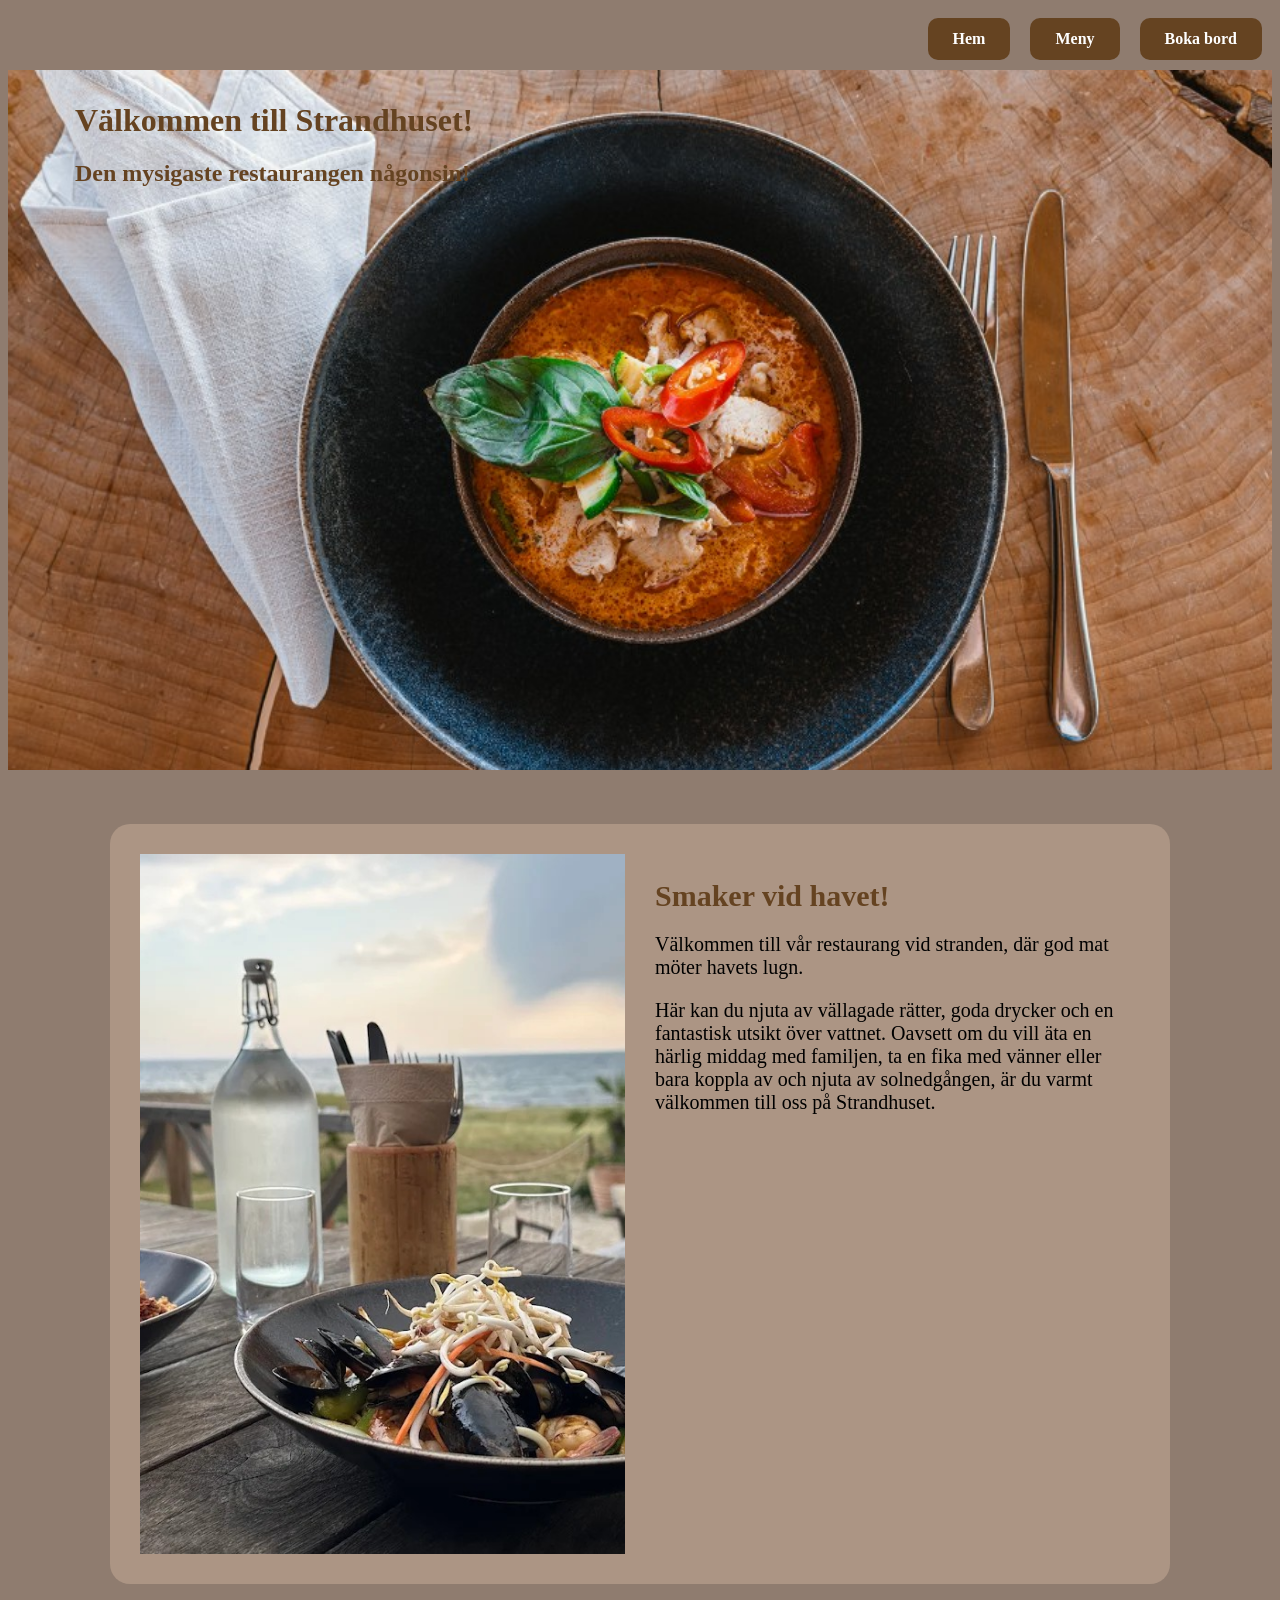
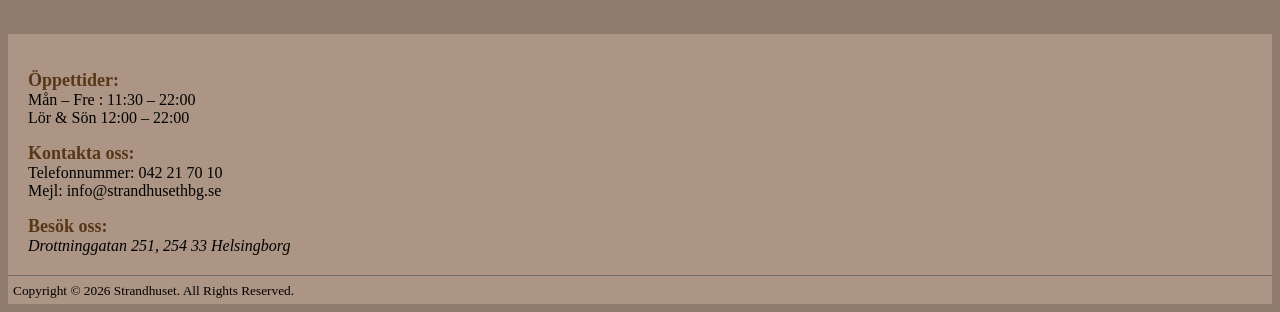
<file: Restaurang/index.html>
<!DOCTYPE html>
<html lang="en">
<head>
    <meta charset="UTF-8">
    <meta name="viewport" content="width=device-width, initial-scale=1.0">
    <title>Strandhuset</title>
    <!-- <img src="Photos/strandhuset-logo-guld-1.png" alt="Strandhuset"> -->
    <link rel="stylesheet" href="Style/style.css" />
</head>
<body>
    <head>
        <nav class="meny">
            <a href="index.html" >Hem</a >
            <a href="menu.html" >Meny</a >
            <a href="bokning.html" >Boka bord </a>
        </nav>

        <div>
            <img src=Photos/chickenSoup.jpg alt="Rätt 1" width="1000" style="margin-right: 5000px;">

            <div class= "welcome-text">
                <h1><strong>Välkommen till Strandhuset!</strong></h1>
                <h2>Den mysigaste restaurangen någonsin!</h2>
            </div>
        </div>
    </head>

    <section class="restaurant-info">
        <img src="Photos/view.jpg" alt="View">
        <div class="restaurant-text">
            <h1>Smaker vid havet!</h1>
            <p>
                Välkommen till vår restaurang vid stranden, där god mat möter havets lugn.
            </p>

            <p>
                Här kan du njuta av vällagade rätter, goda drycker och en fantastisk utsikt över vattnet.
                Oavsett om du vill äta en härlig middag med familjen,
                ta en fika med vänner eller bara koppla av och njuta av solnedgången, är du varmt välkommen till oss på Strandhuset.
            </p>

        </div>
    </section>

    <footer>
        <div class="footer-section">
            <p>
                <strong>Öppettider:</strong>
                <br>
                <span>Mån – Fre : 11:30 – 22:00
                    <br>
                Lör & Sön 12:00 – 22:00 </p>
            </p>
        </div>

        <div class="footer-section">
            <p>
                <strong>Kontakta oss:</strong>
                <br>
                Telefonnummer:
                <a href="tel:042 21 70 10">042 21 70 10</a>
                <br>
                Mejl: 
                <a href="mailto:info@strandhusethbg.se">info@strandhusethbg.se</a>
            </p>
        </div>

        <div class="footer-section">
            <strong>Besök oss:</strong>
            <address>Drottninggatan 251, 254 33 Helsingborg</address>
        </div>
    </footer>

    <hr>
    <footer class="inre-footer">
            <small>Copyright © 2026 Strandhuset. All Rights Reserved.</small>
        </footer>
</body>
</html>
</file>
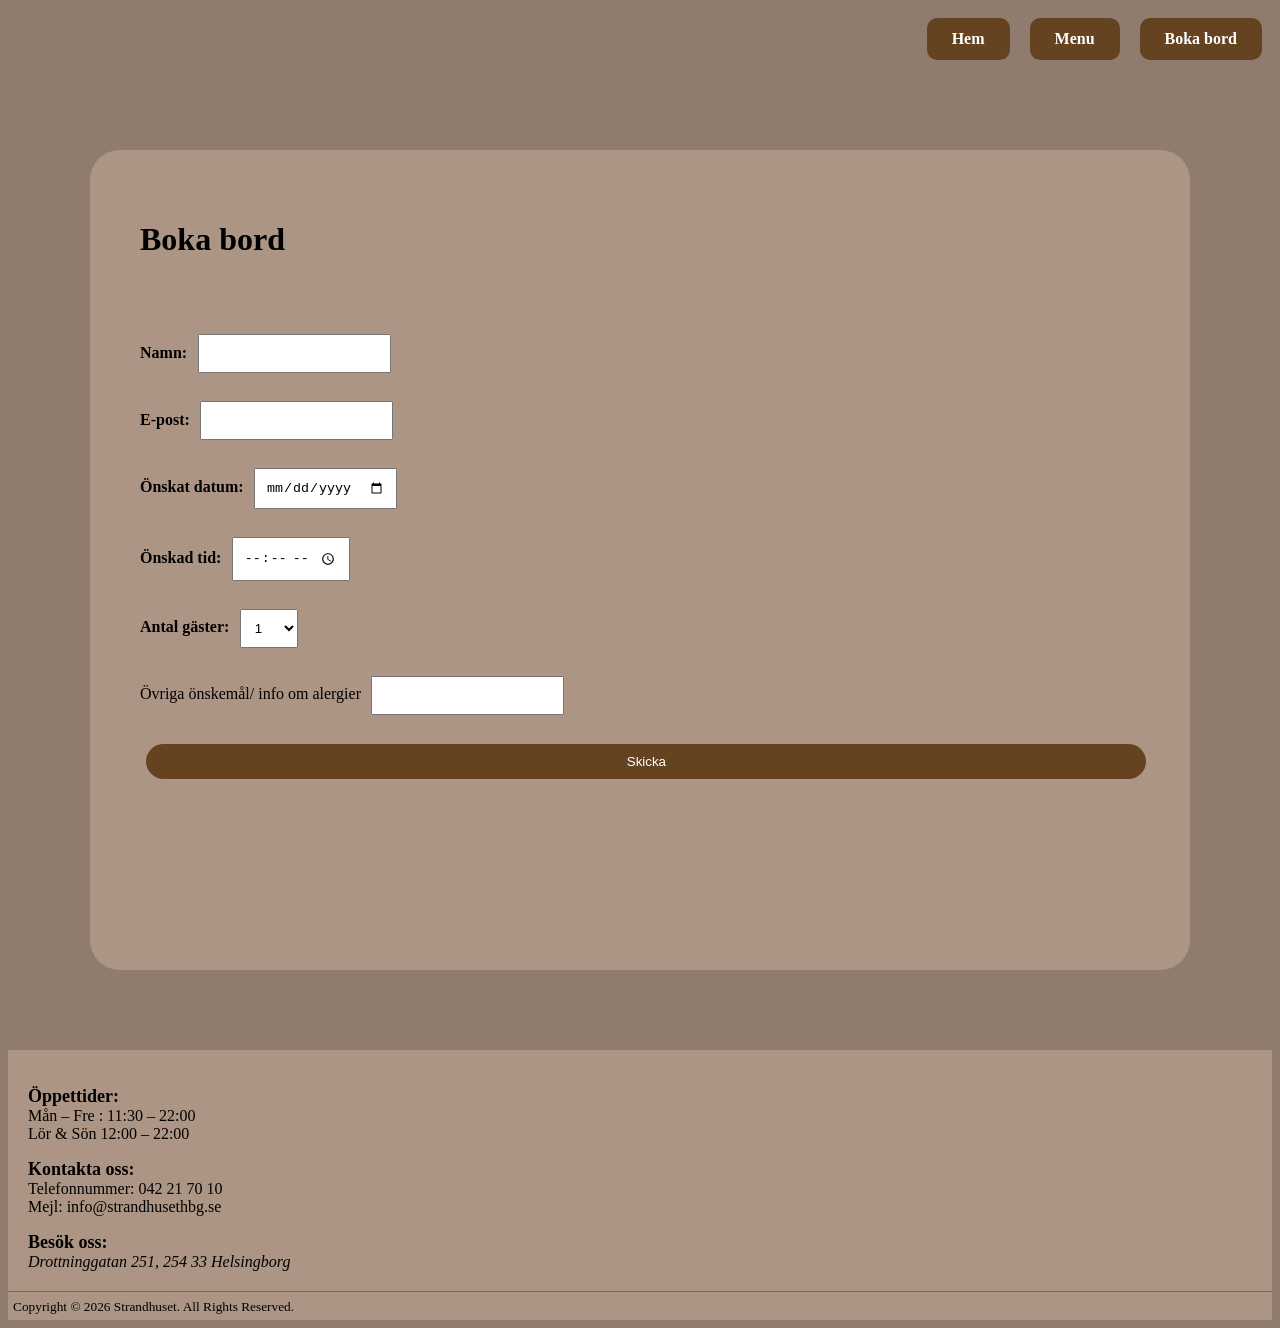
<file: Restaurang/bokning.html>
<!DOCTYPE html>
<html lang="en">
<head>
    <meta charset="UTF-8">
    <meta name="viewport" content="width=device-width, initial-scale=1.0">
    <title>Bokning</title>
    <link rel="stylesheet" href="Style/bokning.css" />
</head>
<body>
    <div class="nav-bar">
        <nav class="meny">
        <a href="index.html" >Hem</a >
        <a href="menu.html" >Menu</a >
        <a href="bokning.html" >Boka bord </a>
    </nav>
    </div>
    <div class="bokningssystem">
        <form onsubmit="event.preventDefault()">
            <h1>Boka bord</h1>
            <br>

            <div>
                <label for="name">Namn:</label>
                <input id="name" name="name" type="text" required>
                <br>
            </div>

            <div>
                <label for="email">E-post:</label>
                <input id="email" name="email" type="email" required>
                <br>
            </div>

            <div>
                <label for="date">Önskat datum:</label>
                <input type="date" name="date" id="date" placeholder="Datum" required>
                <br>
            </div>

            <div>
                <label for="time">Önskad tid:</label>
                <input type="time" name="time" id="time" required>
                <br>
            </div>

            <div>
            <label for="persons">Antal gäster:</label>
                <select id="persons" name="persons">
                    <option value="ett">1</option>
                    <option value="två">2</option>
                    <option value="tre">3</option>
                    <option value="fyra">4</option>
                    <option value="fem eller mer">5+</option>
                </select>
                <br>
            </div>

            <div>
                <lable for="övrigt"> Övriga önskemål/ info om alergier</lable>
                <input type="text" name="övrigt" id="övrigt">
                <br>
            </div>
            
            <button type="submit">Skicka</button>
        </div>
    </form>

    <footer>
        <div class="footer-section">
            <p>
                <strong>Öppettider:</strong>
                <br>
                <span>Mån – Fre : 11:30 – 22:00
                    <br>
                Lör & Sön 12:00 – 22:00 </p>
            </p>
        </div>

        <div class="footer-section">
            <p>
                <strong>Kontakta oss:</strong>
                <br>
                Telefonnummer:
                <a href="tel:042 21 70 10">042 21 70 10</a>
                <br>
                Mejl: 
                <a href="mailto:info@strandhusethbg.se">info@strandhusethbg.se</a>
            </p>
        </div>

        <div class="footer-section">
            <strong>Besök oss:</strong>
            <address>Drottninggatan 251, 254 33 Helsingborg</address>
        </div>
    </footer>

    <hr>
    <footer class="inre-footer">
        <small>Copyright © 2026 Strandhuset. All Rights Reserved.</small>
    </footer>
</body>
</html>
</file>
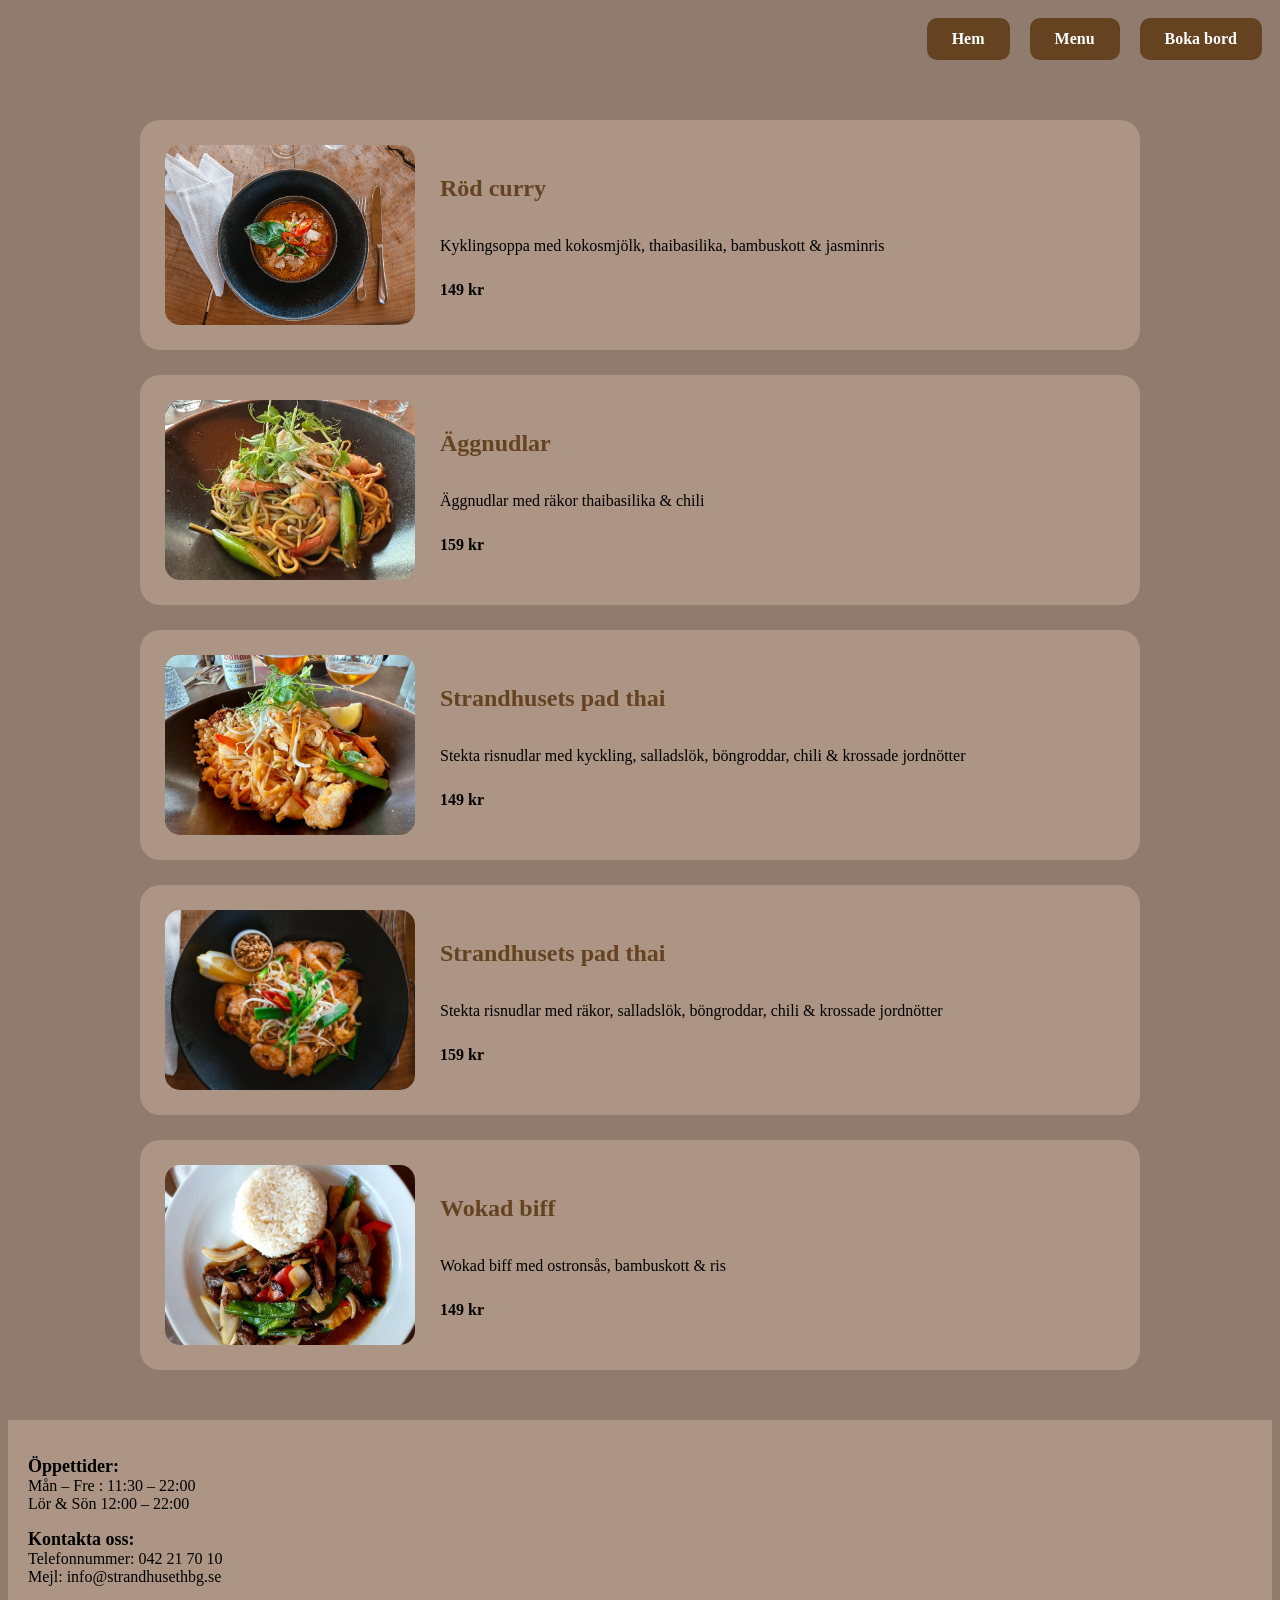
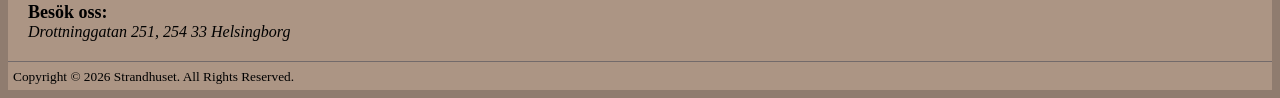
<file: Restaurang/menu.html>
<!DOCTYPE html>
<html lang="en">
<head>
    <meta charset="UTF-8">
    <meta name="viewport" content="width=device-width, initial-scale=1.0">
    <title>Menu</title>
    <link rel="stylesheet" href="Style/menu.css" />
</head>
<body>
    <div class="nav-bar">
        <nav class="meny">
        <a href="index.html" >Hem</a >
        <a href="menu.html" >Menu</a >
        <a href="bokning.html" >Boka bord </a>
    </nav>
    </div>

    <div class="menu">
        <div class="dish">
            <img src=Photos/chickenSoup.jpg alt="Kyklingsoppa" width="500" style="margin-right: 500px;">

            <div class="dish-info">
                <h2>Röd curry</h2>
                <p>Kyklingsoppa med kokosmjölk, thaibasilika, bambuskott & jasminris</p>
                <p class="price">149 kr</p>
            </div>
        </div>

        <div class="dish">
            <img src=Photos/eggNoodles.jpg alt="Äggnudlar" width="500" style="margin-right: 500px;">

            <div class="dish-info">
                <h2>Äggnudlar</h2>
                <p>Äggnudlar med räkor thaibasilika & chili</p>
                <p class="price">159 kr</p>
            </div>
        </div>

        <div class="dish">
            <img src=Photos/padThaiChicken.jpg alt="Pad Thai" width="500" style="margin-right: 500px;">

            <div class="dish-info">
                <h2>Strandhusets pad thai</h2>
                <p>Stekta risnudlar med kyckling, salladslök, böngroddar, chili & krossade jordnötter</p>
                <p class="price">149 kr</p>
            </div>
        </div>

        <div class="dish">
            <img src=Photos/padThaiShrimps.jpg alt="Pad Thai" width="500" style="margin-right: 500px;">

            <div class="dish-info">
                <h2>Strandhusets pad thai</h2>
                <p>Stekta risnudlar med räkor, salladslök, böngroddar, chili & krossade jordnötter</p>
                <p class="price">159 kr</p>
            </div>
        </div>

        <div class="dish">
            <img src=Photos/wokadBiff.jpg alt="Wokad biff" width="500" style="margin-right: 500px;">

            <div class="dish-info">
                <h2>Wokad biff</h2>
                <p>Wokad biff med ostronsås, bambuskott & ris</p>
                <p class="price">149 kr</p>
            </div>
        </div>
    </div>

    <footer>
        <div class="footer-section">
            <p>
                <strong>Öppettider:</strong>
                <br>
                <span>Mån – Fre : 11:30 – 22:00
                    <br>
                Lör & Sön 12:00 – 22:00 </p>
            </p>
        </div>

        <div class="footer-section">
            <p>
                <strong>Kontakta oss:</strong>
                <br>
                Telefonnummer:
                <a href="tel:042 21 70 10">042 21 70 10</a>
                <br>
                Mejl: 
                <a href="mailto:info@strandhusethbg.se">info@strandhusethbg.se</a>
            </p>
        </div>

        <div class="footer-section">
            <strong>Besök oss:</strong>
            <address>Drottninggatan 251, 254 33 Helsingborg</address>
        </div>
    </footer>

    <hr>
    <footer class="inre-footer">
        <small>Copyright © 2026 Strandhuset. All Rights Reserved.</small>
    </footer>
</body>
</html>
</file>
<file: Restaurang/Style/style.css>
:root {
    --latte: rgb(143, 124, 111);
    --coffee: #654321;
    --espresso: rgb(88, 55, 24);
    --cappuccino: #ac9584;
    --line: rgb(115, 106, 106);
    --background: rgba(255, 255, 255, 0.8);
}

/* head {
    display: flex;
    align-items: center;
    justify-content: space-between;
    padding: 20px 40px;
} */

head img {
    width: 20px;
    height: 5px;
}

body {
    background-color: var(--latte);
}

nav {
    display: flex;
    justify-content: right;
    gap: 20px;
    padding: 10px;
}

nav a {
    background-color: var(--coffee);
    color: white;
    text-decoration: none; /* normal stil */

    padding: 12px 25px;
    border-radius: 10px;

    font-weight: bold; /* fet stil */
    transition: 0.3s; 
}

nav a:hover {
    background-color: var(--cappuccino); /*Ändra färgen när muspekaren är på*/
    color: var(--coffee);
    transform: translateY(-3px); /* gör att knappen flyttar */
}

img {
    padding: 0;
    width: 100%;
    height: 700px;
    object-fit: cover;
    object-position: center;
}


.welcome-text {
    position: absolute;
    left: 75px;
    bottom: 70%;
    transform: translateY(-50%);
    color: var(--coffee);

    animation: slideIn 1s ease forwards;
}

@keyframes slideIn {
    from {
        transform: translate(-100px, -50%);
        opacity: 0;
    }

    to {
        transform: translate(0, -50%);
        opacity: 1;
    }
}

@media (max-width: 700px) {
    .welcome-text {
        left: 20px;
        bottom: 40%;
        width: 30%;
        text-align: left;
        font-size: 10x;
        color: var(--coffee);
    }

    .restaurant-text h1  {
        font-size: 28px;
        margin-bottom: 15px;
    }

    .restaurant-text p {
        font-size: 16px;
    }
   
}

.restaurant-info {
    width: 90%;
    max-width: 1000px;
    margin: 50px auto;

    display: grid;
    grid-template-columns: 1fr 1fr;
    gap: 30px;

    padding: 30px;
    background-color: var(--cappuccino);
    border-radius: 20px;
}

.restaurant-text {
    font-size: 20px;

} 

.restaurant-text h1 {
    color: var(--coffee);
    margin-bottom: 15px;
}


footer {
    border-top: 10px;
    text-align: left;
    padding: 20px;
    margin: 0;
    box-sizing: border-box;
    background-color: var(--cappuccino);
}

.footer-section a {
    color: black;
    text-decoration: none;
    font-family: Georgia, serif;

}

.footer-section strong {
    color: var(--espresso);
    font-weight: bold;
    font-size: 18px;
}

hr {
    border: none;
    border-top: 1px solid var(--line);
    margin: 0;
}

.inre-footer {
    padding: 5px;
}
</file>
<file: Restaurang/Style/bokning.css>
:root {
    --latte: rgb(143, 124, 111);
    --coffee: #654321;
    --cappuccino: #ac9584;
    --line: rgb(115, 106, 106);
}

body {
    background-color: var(--latte);
}

nav {
    display: flex;
    justify-content: right;
    gap: 20px;
    padding: 10px;
}

nav a {
    background-color: var(--coffee);
    color: white;
    text-decoration: none; /* normal stil */

    padding: 12px 25px;
    border-radius: 10px;

    font-weight: bold; /* fet stil */
    transition: 0.3s; 
}

nav a:hover {
    background-color: var(--cappuccino); /*Ändra färgen när muspekaren är på*/
    color: var(--coffee);
    transform: translateY(-3px); /* gör att knappen flyttar */
}

.bokningssystem {
    min-height: 100vh;
    display: flex;
    justify-content: center;
    align-items: center;
    padding: 40px;
}

form {
    width: 90%;
    max-width: 1000px;
    min-height: 80vh;

    padding: 50px;

    background: var(--cappuccino);
    border-radius: 30px;

    display: flex;
    flex-direction: column;
    gap: 15px;
}

label {
  font-weight: bold;
}

input, select, button {
  padding: 10px;
  margin:0.4rem;
}

button {
  display:block-inline;
  position: relative;  
  margin-top: 8px;
  width:100%;
  color: white;
  background: var(--coffee);
  border: 0;
  border-radius: 20px;
  cursor: pointer;
}

footer {
    border-top: 10px;
    text-align: left;
    padding: 20px;
    margin: 0;
    box-sizing: border-box;
    background-color: var(--cappuccino);
}

.footer-section a {
    color: black;
    text-decoration: none;
    font-family: Georgia, serif;

}

.footer-section strong {
    color: var(--espresso);
    font-weight: bold;
    font-size: 18px;
}

hr {
    border: none;
    border-top: 1px solid var(--line);
    margin: 0;
}

.inre-footer {
    padding: 5px;
}
</file>
<file: Restaurang/Style/menu.css>
:root {
    --latte: rgb(143, 124, 111);
    --coffee: #654321;
    --cappuccino: #ac9584;
    --line: rgb(115, 106, 106);
}

body {
    background-color: var(--latte);
}

nav {
    display: flex;
    justify-content: right;
    gap: 20px;
    padding: 10px;
}

nav a {
    background-color: var(--coffee);
    color: white;
    text-decoration: none; /* normal stil */

    padding: 12px 25px;
    border-radius: 10px;

    font-weight: bold; /* fet stil */
    transition: 0.3s; 
}

nav a:hover {
    background-color: var(--cappuccino); /*Ändra färgen när muspekaren är på*/
    color: var(--coffee);
    transform: translateY(-3px); /* gör att knappen flyttar */
}

.menu {
    width: 90%;
    max-width: 1000px;
    margin: 50px auto;

    display: grid;
    grid-template-columns: 1fr;
    gap: 25px;
}

.dish {
    display: grid;
    grid-template-columns: 250px 1fr; /* skapar två kolumner, den första är 250px, den andra tar resten av utrymme*/
    gap: 25px; /* avstånd mellan kolumnerna*/

    padding: 25px;
    background: var(--cappuccino);
    border-radius: 20px;
}

.dish img {
    width: 100%;
    height: 180px;
    object-fit: cover;
    border-radius: 15px;

    transition: transform 0.5s ease; /* bilden rör sig smoothly*/
}

.dish img:hover {
    transform: scale(2.00); /* zoom in när muspekaren är på*/
}

.dish-info {
    display: flex;
    flex-direction: column; /* lägg texterna ovanpå vraandra*/
    justify-content: center;
}

.dish-info h2 {
    color: var(--coffee);
}

.price {
    font-weight: bold;
    margin-top: 10px;
}

footer {
    border-top: 10px;
    text-align: left;
    padding: 20px;
    margin: 0;
    box-sizing: border-box;
    background-color: var(--cappuccino);
}

.footer-section a {
    color: black;
    text-decoration: none;
    font-family: Georgia, serif;

}

.footer-section strong {
    color: var(--espresso);
    font-weight: bold;
    font-size: 18px;
}

hr {
    border: none;
    border-top: 1px solid var(--line);
    margin: 0;
}

.inre-footer {
    padding: 5px;
}
</file>
